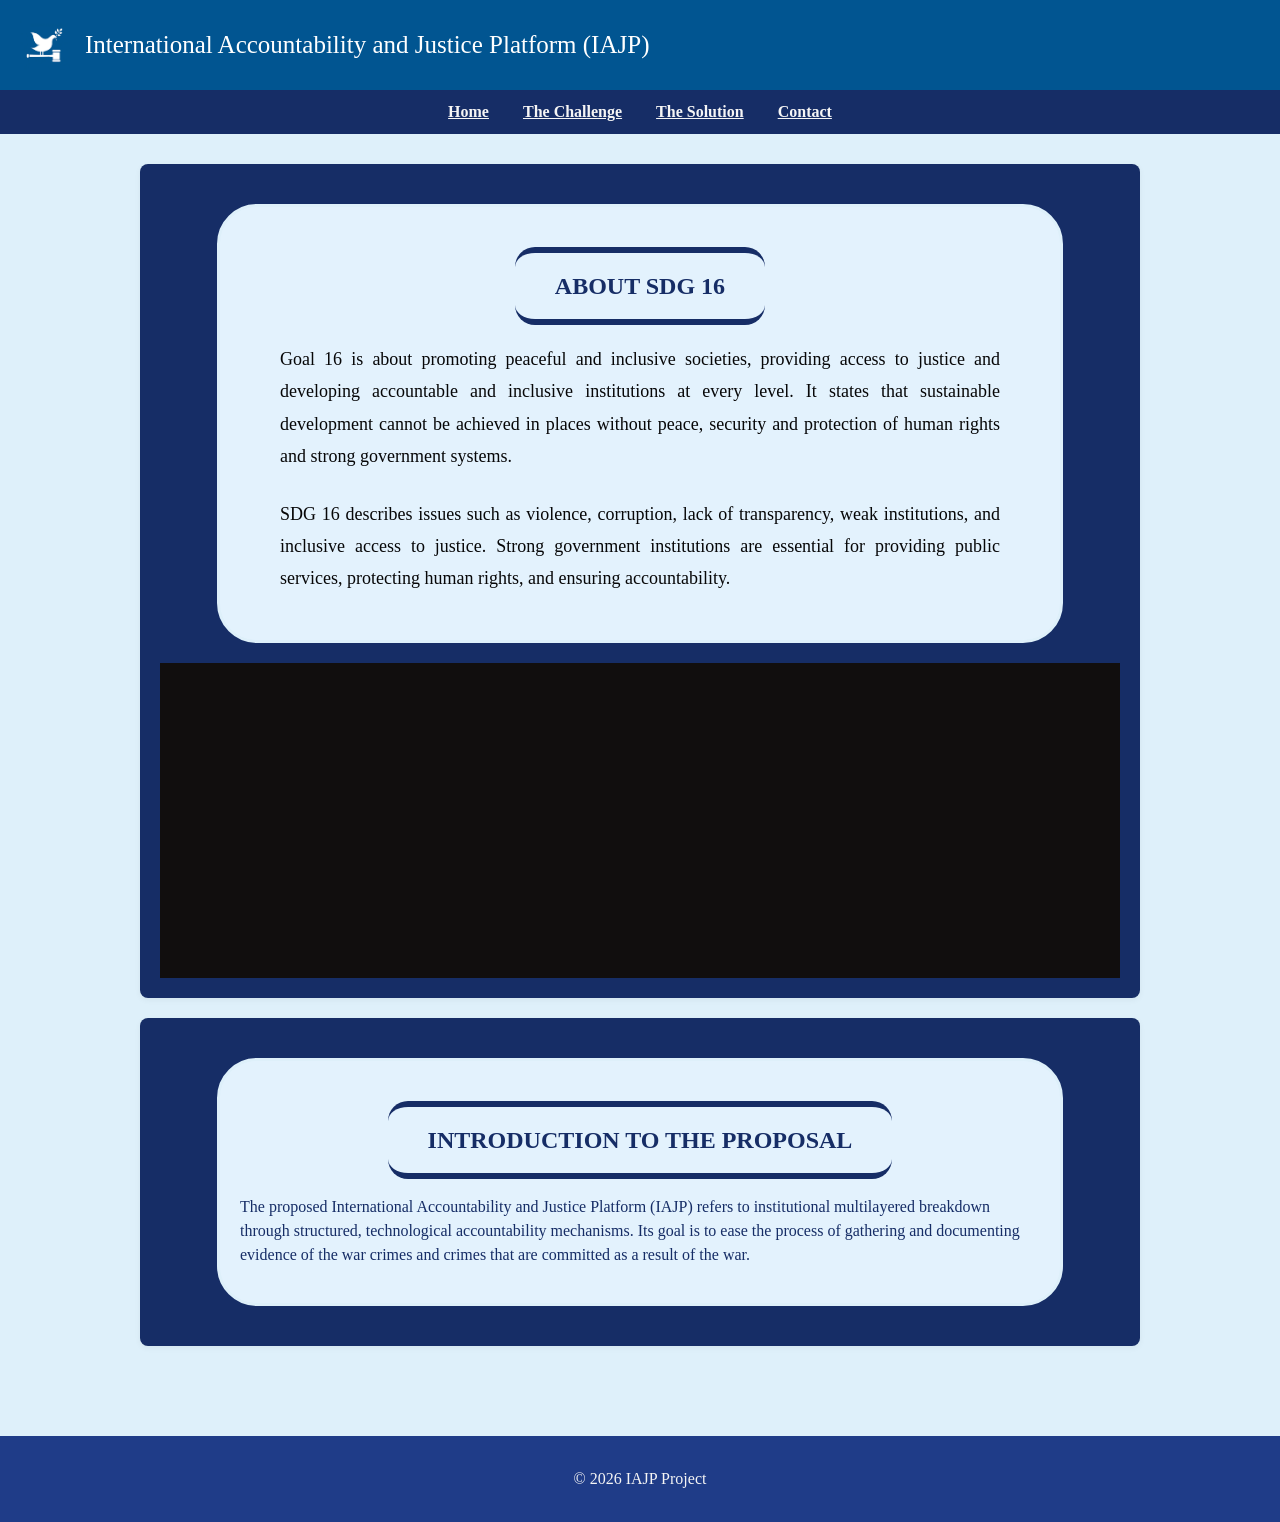
<file: index.html>
<!DOCTYPE html>
<html lang="en">
<head>
    <title>IAJP|Home</title>
    <meta charset="UTF-8">
    <meta name="keywords" content="SDG 16, Ukraine, justice, accountability, war crimes, United Nations">
    <meta name="description" content="International Accountability and Justice Platform supporting SDG 16 Peace, Justice and Strong Institutions.">
    <meta name="authors" content="Mariia Skrypnyk, Courtney Omosigho, 
Klaudija Stankeviciute">

<link rel="stylesheet" href="styles.css"/>

<style>
        .text-section p {
            line-height: 1.8;
            margin-bottom: 25px;
            text-align: justify;
            font-size: 18px;
            color: #070708;
            padding: 0 40px; 
        }
    </style>

</head>
 <body>
    <header>
  <div class="logo-group">
    <img src="images/sdg16_logo.png" alt="Logo" class="header-logo">
    <span class="logo-text">International Accountability and Justice Platform (IAJP)</span>
  </div>
    
     </header>

      <nav>
      <a href="index.html/">Home</a> 
      <a href="pages/The-Challenge.html">The Challenge</a> 
      <a href="pages/The-Solution.html">The Solution</a> 
      <a href="pages/Contact.html">Contact</a>
    </nav>

    <main>
      <section>
<div class="content-box text-section">
  <div class="header-wrapper">
  <h2 class="main-header">About SDG 16</h2>
  </div>

   <p>
          Goal 16 is about promoting peaceful and inclusive societies, providing
          access to justice and developing accountable and inclusive
          institutions at every level. It states that sustainable development
          cannot be achieved in places without peace, security and protection of
          human rights and strong government systems.
        </p>

    <p>
          SDG 16 describes issues such as violence, corruption, lack of
          transparency, weak institutions, and inclusive access to justice.
          Strong government institutions are essential for providing public
          services, protecting human rights, and ensuring accountability.
        </p>
</div>

<div class="video-section">
  <div class="video-container">
    <iframe src="https://www.youtube.com/embed/PO_1m9dZIC0?si=cVe6Nl0nDcdjWY-M" frameborder="0" allowfullscreen></iframe>
  </div>
</div>

  </section> 
  <section>
    <div class="content-box">
    <div class="header-wrapper">
        <h2 class="main-header">Introduction to the Proposal</h2>
  </div>
        <p>
          The proposed International Accountability and Justice Platform (IAJP)
          refers to institutional multilayered breakdown through structured,
          technological accountability mechanisms. Its goal is to ease the
          process of gathering and documenting evidence of the war crimes and
          crimes that are committed as a result of the war.
        </p>
      </section>
    </main>

    <footer>
      <p>© 2026 IAJP Project</p>
    </footer>
  </body>
</html>
</file>
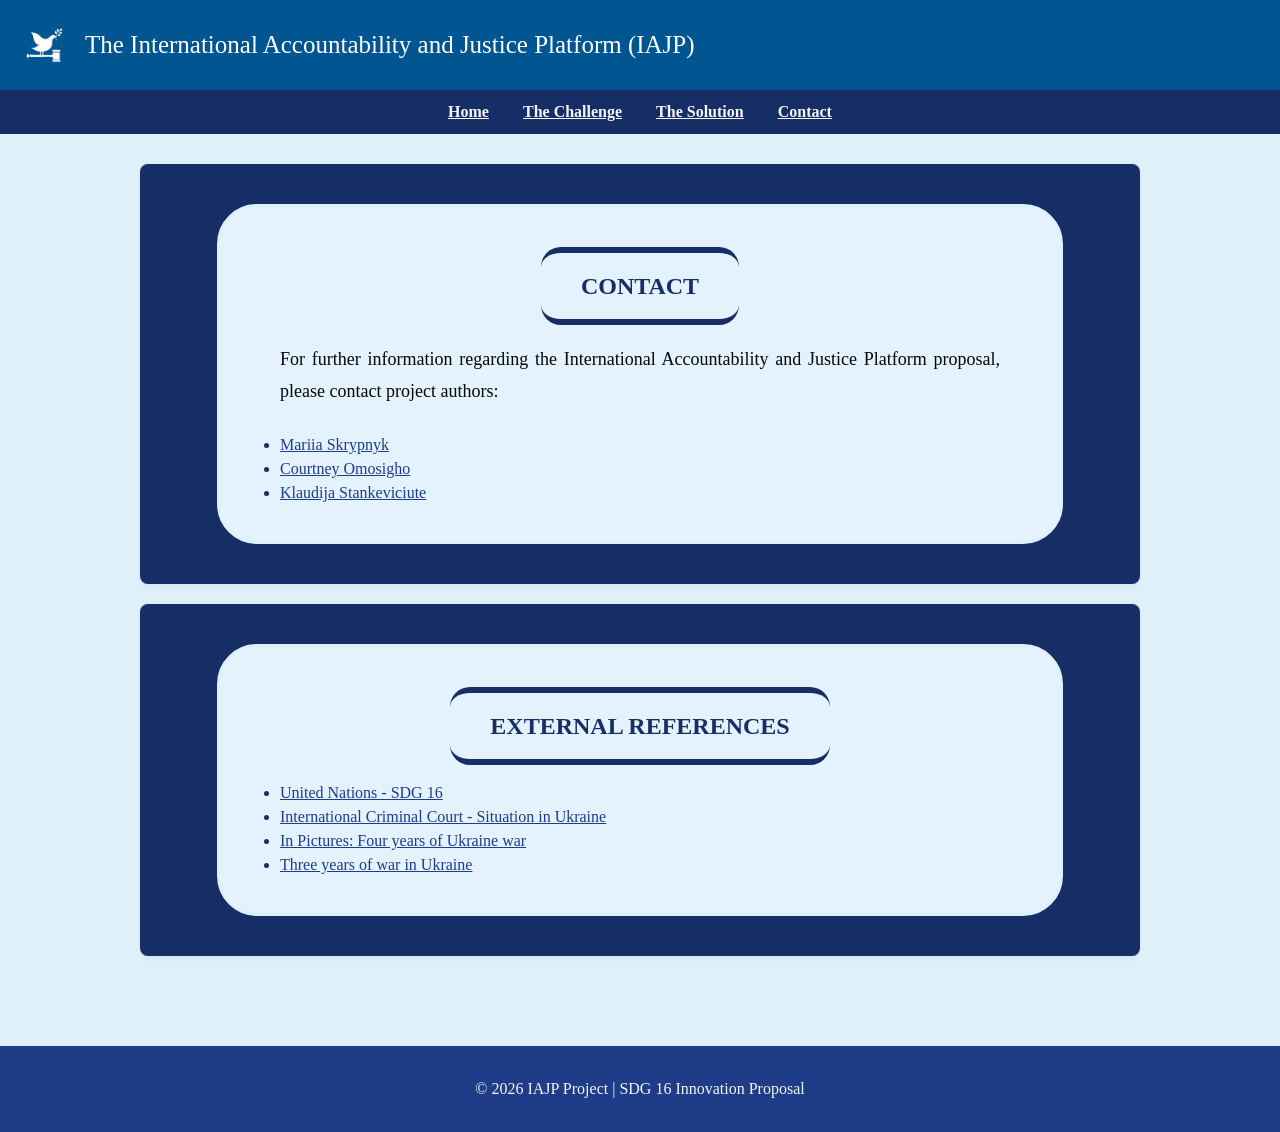
<file: pages/Contact.html>
<!DOCTYPE html>
<html lang="en">
<head>
    <title>IAJP|The Challenge</title>
    <meta charset="UTF-8">
    <meta name="keywords" content="SDG 16, Ukraine, justice, accountability, war crimes, United Nations">
    <meta name="description" content="International Accountability and Justice Platform supporting SDG 16 Peace, Justice and Strong Institutions.">
    <meta name="authors" content="Mariia Skrypnyk, Courtney Omosigho, 
Klaudija Stankeviciute">

<link rel="stylesheet" href="../styles.css"/>

<style>
        .text-section p {
            line-height: 1.8;
            margin-bottom: 25px;
            text-align: justify;
            font-size: 18px;
            color: #070708;
            padding: 0 40px; 
        }
    </style>

</head>
 <body>
    <header>
      <div class="logo-group">
    <img src="../images/sdg16_logo.png" alt="Logo" class="header-logo">
    <span class="logo-text">The International Accountability and Justice Platform (IAJP)</span>
  </div>
     </header>

      <nav>
      <a href="../index.html">Home</a> 
      <a href="The-Challenge.html">The Challenge</a> 
      <a href="The-Solution.html">The Solution</a> 
      <a href="Contact.html">Contact</a>
    </nav>

     <main>
      <section>
        <div class="content-box text-section">
    <div class="header-wrapper">
        <h2 class="main-header">Contact</h2>
  </div>
        <p>
          For further information regarding the International Accountability and
          Justice Platform proposal, please contact project authors:
        </p>
        <ul>
          <li>
            <a href="mailto:mariia.skrypnyk2@mail.dcu.ie"> Mariia Skrypnyk </a>
          </li>
          <li>
            <a href="mailto:courtney.omosigho2@mail.dcu.ie">
              Courtney Omosigho
            </a>
          </li>
          <li>
            <a href="mailto:klaudija.stankeviciute2@mail.dcu.ie">
              Klaudija Stankeviciute
            </a>
          </li>
        </ul>
      </section>

      <section>
        <div class="content-box text-section">
    <div class="header-wrapper">
        <h2 class="main-header">External References</h2>
  </div>
        <ul>
          <li>
            <a
              href="https://www.un.org/sustainabledevelopment/peace-justice/"
              target="_blank"
            >
              United Nations - SDG 16
            </a>
          </li>
          <li>
            <a
              href="https://www.icc-cpi.int/situations/ukraine"
              target="_blank"
            >
              International Criminal Court - Situation in Ukraine
            </a>
          </li>
          <li>
            <a
            href="https://www.aljazeera.com/gallery/2026/2/24/four-years-of-war-in-ukraine-in-pictures">
          In Pictures: Four years of Ukraine war
        </a>
        </li>
        <li>
          <a
        href="https://www.theguardian.com/world/gallery/2025/feb/24/three-years-of-war-in-ukraine-in-pictures">
          Three years of war in Ukraine
      </li>
        </ul>
      </section>
    </main>

    <footer>
      <p>© 2026 IAJP Project | SDG 16 Innovation Proposal</p>
    </footer>
  </body>
</html>
</file>
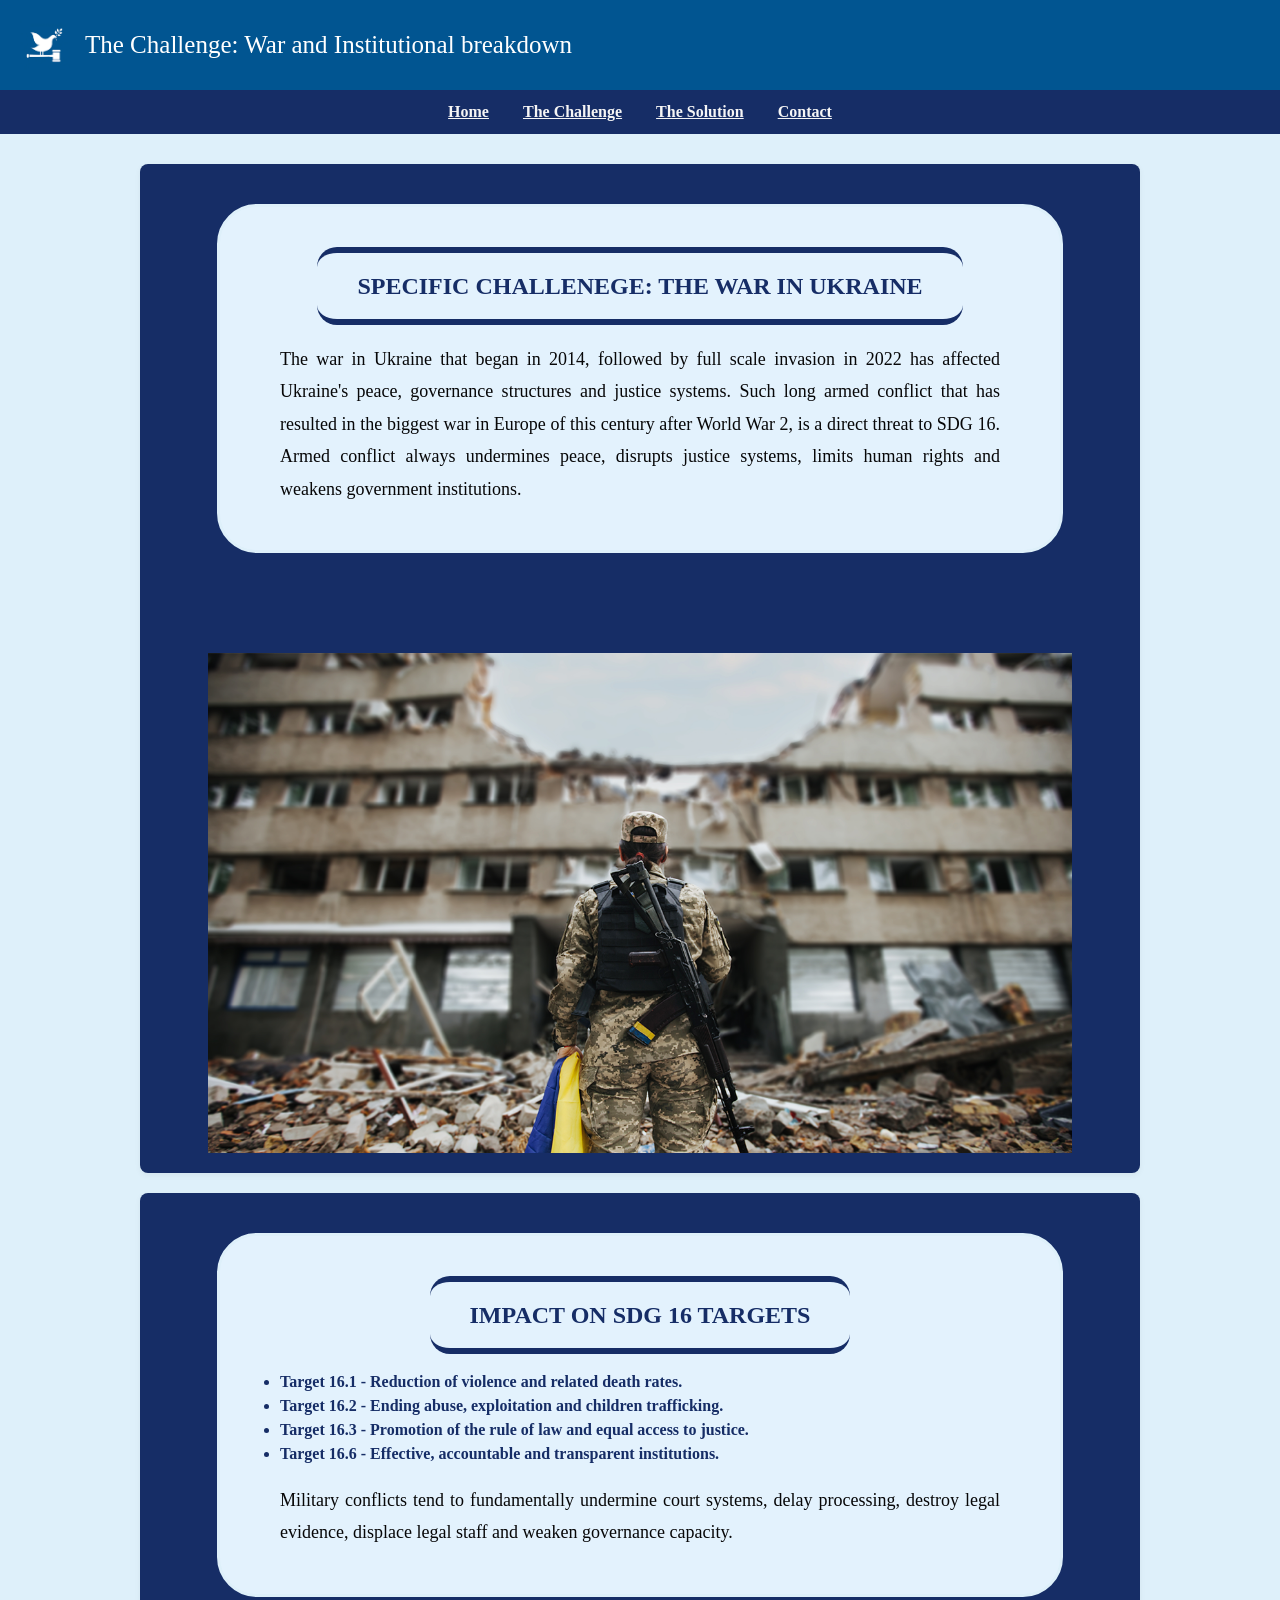
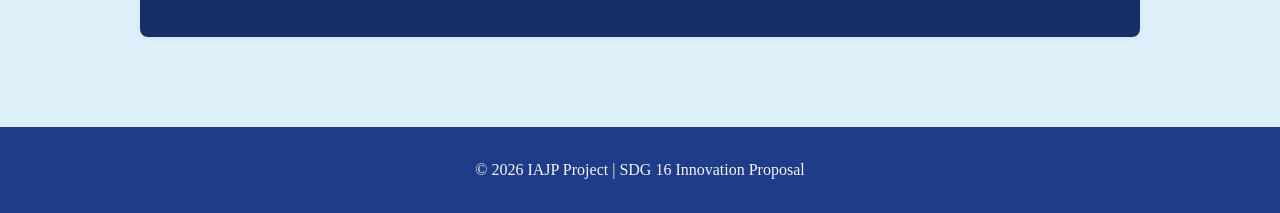
<file: pages/The-Challenge.html>
<!DOCTYPE html>
<html lang="en">
<head>
    <title>IAJP|The Challenge</title>
    <meta charset="UTF-8">
    <meta name="keywords" content="SDG 16, Ukraine, justice, accountability, war crimes, United Nations">
    <meta name="description" content="International Accountability and Justice Platform supporting SDG 16 Peace, Justice and Strong Institutions.">
    <meta name="authors" content="Mariia Skrypnyk, Courtney Omosigho, 
Klaudija Stankeviciute">

<link rel="stylesheet" href="../styles.css"/>

<style>
        .text-section p {
            line-height: 1.8;
            margin-bottom: 25px;
            text-align: justify;
            font-size: 18px;
            color: #070708;
            padding: 0 40px; 
        }
    </style>

</head>
 <body>
    <header>
      <div class="logo-group">
    <img src="../images/sdg16_logo.png" alt="Logo" class="header-logo">
    <span class="logo-text">The Challenge: War and Institutional breakdown</span>
  </div>
     </header>

      <nav>
      <a href="../index.html">Home</a> 
      <a href="The-Challenge.html">The Challenge</a> 
      <a href="The-Solution.html">The Solution</a> 
      <a href="Contact.html">Contact</a>
    </nav>

    <main>
      <section class="challenge-section">
        <div class="content-box text-section">
            <div class="header-wrapper">
  <h2 class="main-header">Specific Challenege: The War in Ukraine</h2>
        </div>

        <p>
          The war in Ukraine that began in 2014, followed by full scale invasion
          in 2022 has affected Ukraine's peace, governance structures and
          justice systems. Such long armed conflict that has resulted in the
          biggest war in Europe of this century after World War 2, is a direct
          threat to SDG 16.

          Armed conflict always undermines peace, disrupts justice systems,
          limits human rights and weakens government institutions.
        </p>
</div>

<div class="scroller">
<div class="scroller-item"><img src="../images/4.png" alt="Standing infront of a demonlished building"></div>
<div class="scroller-item"><img src="../images/guardian 2.webp" alt="Volodymyr Zelenskyy with German soldiers"></div>
<div class="scroller-item"><img src="../images/guardian 5.png" alt="Destroyed buildings in Chasiv Yar, Donetsk"></div>
<div class="scroller-item"><img src="../images/1.png" alt="Ukraines try to flee under a bridge"></div>
<div class="scroller-item"><img src="../images/2.png" alt="Police officer in front of a burning building"></div>
<div class="scroller-item"><img src="../images/3.png" alt="A man plants between Russian tanks"></div>
<div class="scroller-item"><img src="../images/guardian 4.png" alt="memorial wall dedicated to defenders of Ukraine in Kyiv"></div>
<div class="scroller-item"><img src="../images/guardian 3.png" alt="At a cemetery in Kharkiv"></div> 
</div>
      </section>

      <section>
         <div class="content-box text text-section">
            <div class="header-wrapper">
  <h2 class="main-header">Impact on SDG 16 Targets</h2>
        </div>
        <ul>
          <li>
            <b>Target 16.1 - Reduction of violence and related death rates.</b>
          </li>
          <li>
            <b>Target 16.2 - Ending abuse, exploitation and children trafficking.</b>
          </li>
          <li>
            <b>Target 16.3 - Promotion of the rule of law and equal access to
            justice.</b>
          </li>
          <li>
            <b>Target 16.6 - Effective, accountable and transparent institutions.</b>
          </li>
        </ul>

        <p>
          Military conflicts tend to fundamentally undermine court systems,
          delay processing, destroy legal evidence, displace legal staff and
          weaken governance capacity.
        </p>
      </section>
    </main>

    <footer>
      <p>© 2026 IAJP Project | SDG 16 Innovation Proposal</p>
    </footer>
  </body>
</html>
</file>
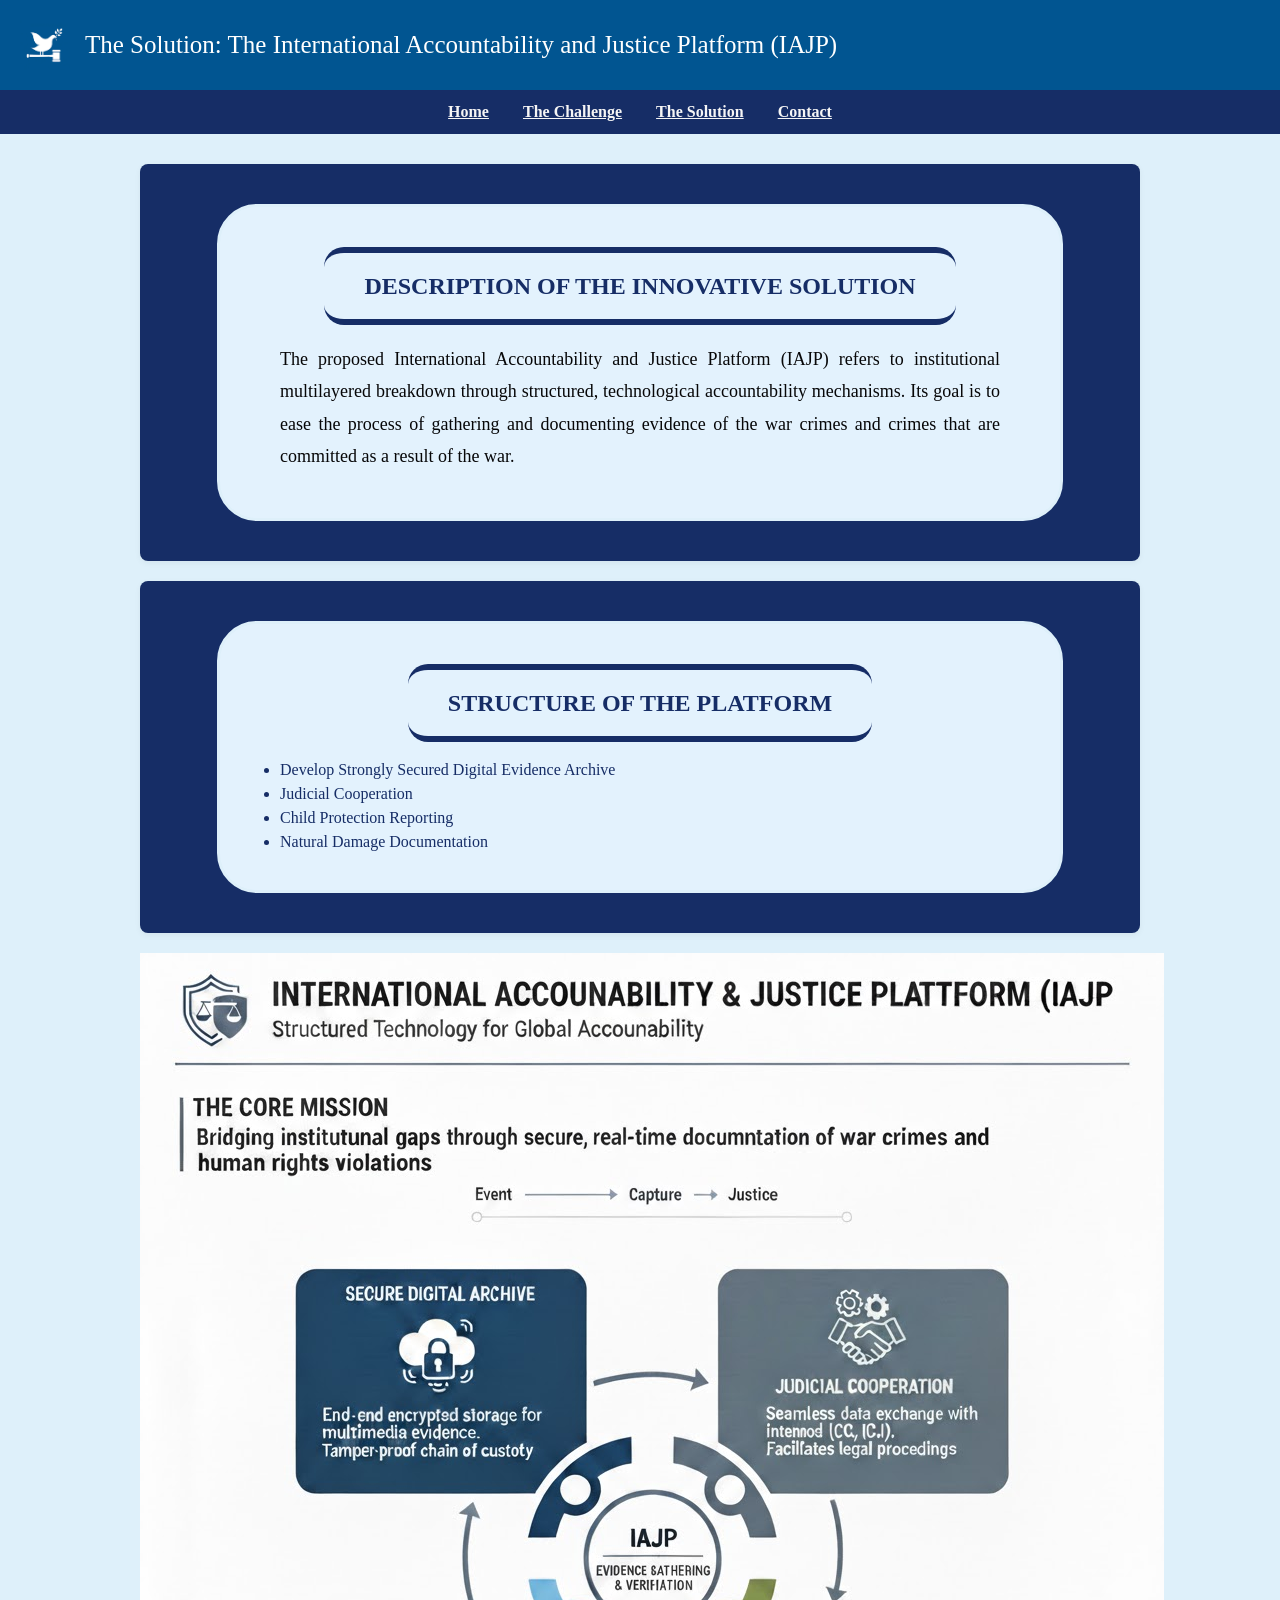
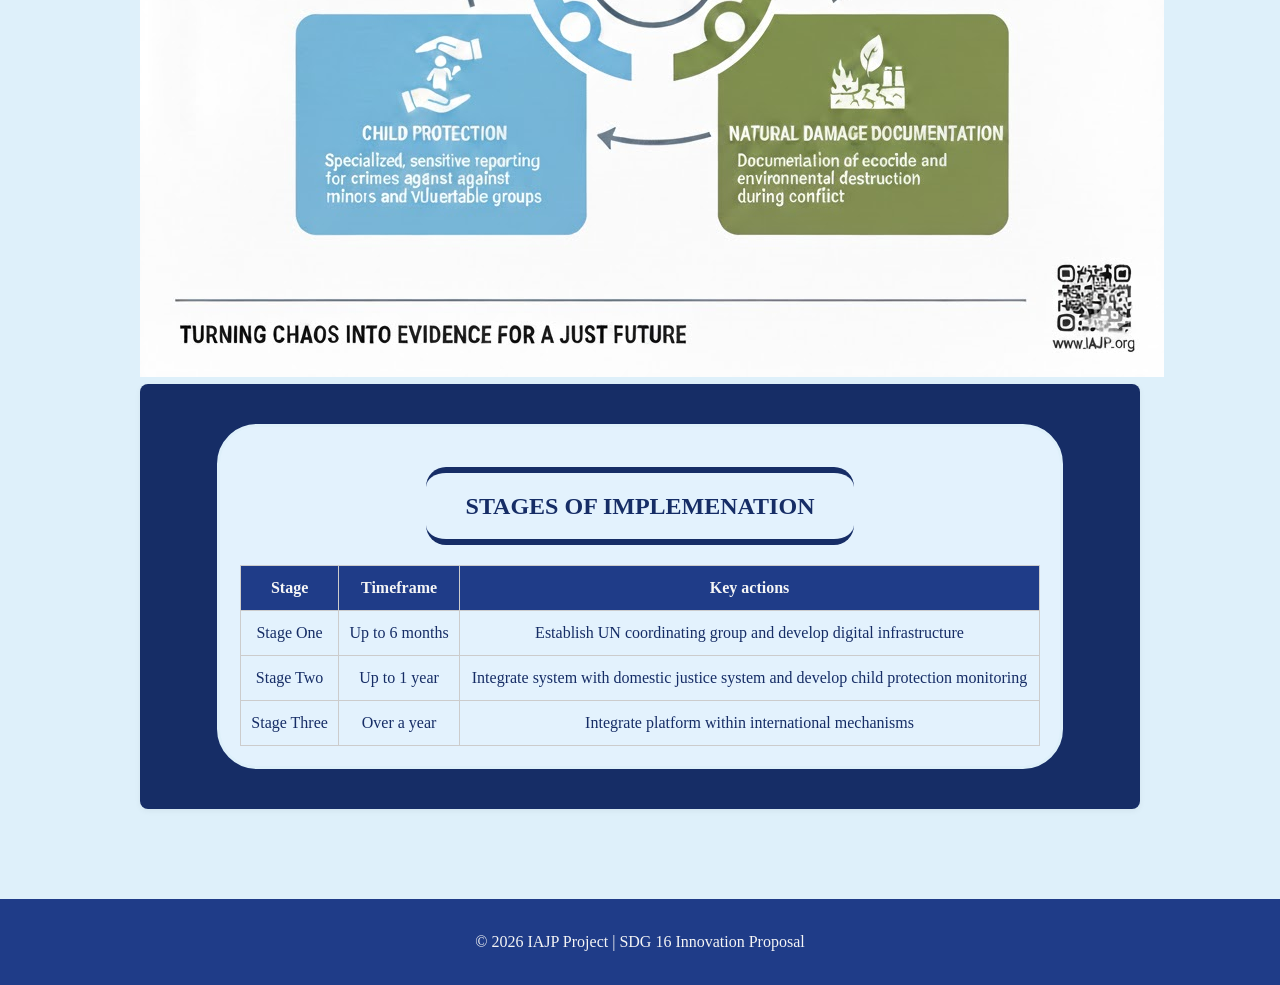
<file: pages/The-Solution.html>
<!DOCTYPE html>
<html lang="en">
<head>
    <title>IAJP|The Challenge</title>
    <meta charset="UTF-8">
    <meta name="keywords" content="SDG 16, Ukraine, justice, accountability, war crimes, United Nations">
    <meta name="description" content="International Accountability and Justice Platform supporting SDG 16 Peace, Justice and Strong Institutions.">
    <meta name="authors" content="Mariia Skrypnyk, Courtney Omosigho, 
Klaudija Stankeviciute">

<link rel="stylesheet" href="../styles.css"/>

<style>
        .text-section p {
            line-height: 1.8;
            margin-bottom: 25px;
            text-align: justify;
            font-size: 18px;
            color: #070708;
            padding: 0 40px; 
        }
    </style>

</head>
 <body>
    <header>
   <div class="logo-group">
    <img src="../images/sdg16_logo.png" alt="Logo" class="header-logo">
    <span class="logo-text">The Solution: The International Accountability and Justice Platform (IAJP)</span>
  </div>
     </header>

      <nav>
      <a href="../index.html">Home</a> 
      <a href="The-Challenge.html">The Challenge</a> 
      <a href="The-Solution.html">The Solution</a> 
      <a href="Contact.html">Contact</a>
    </nav>

 <main>
      <section>
    <div class="content-box text-section">
    <div class="header-wrapper">
    <h2 class="main-header">Description of the Innovative Solution</h2>
  </div>
        <p>
          The proposed International Accountability and Justice Platform (IAJP)
          refers to institutional multilayered breakdown through structured,
          technological accountability mechanisms. Its goal is to ease the
          process of gathering and documenting evidence of the war crimes and
          crimes that are committed as a result of the war.
        </p>
      </section>

      <section>
    <div class="content-box text-section">
    <div class="header-wrapper">
        <h2 class="main-header">Structure of the Platform</h2>
  </div>
        <ul>
          <li>Develop Strongly Secured Digital Evidence Archive</li>
          <li>Judicial Cooperation</li>
          <li>Child Protection Reporting</li>
          <li>Natural Damage Documentation</li>
        </ul>
      </section>

<img src="../images/infographic.jpg" class="plain-info-img">
     
      <section>
    <div class="content-box text-section">
    <div class="header-wrapper">
        <h2 class="main-header">Stages of Implemenation</h2>
  </div>
        <table border="1">
          <tr>
            <th>Stage</th>
            <th>Timeframe</th>
            <th>Key actions</th>
          </tr>
          <tr>
            <td>Stage One</td>
            <td>Up to 6 months</td>
            <td>
              Establish UN coordinating group and develop digital infrastructure
            </td>
          </tr>
          <tr>
            <td>Stage Two</td>
            <td>Up to 1 year</td>
            <td>
              Integrate system with domestic justice system and develop child
              protection monitoring
            </td>
          </tr>
          <tr>
            <td>Stage Three</td>
            <td>Over a year</td>
            <td>Integrate platform within international mechanisms</td>
          </tr>
        </table>
      </section>
    </main>

    <footer>
      <p>© 2026 IAJP Project | SDG 16 Innovation Proposal</p>
    </footer>
  </body>
</html>
</file>
<file: styles.css>
body {
    margin: 0;
    font-family: 'Times New Roman', Times, serif;
    font: size 26px;
    line-height: 1.5;
    background-color: #def0fa;
    color: #222;
}

header {
    background-color: #015591;
    padding: 20px;
    text-align: center;
}

nav{
    background-color: #162d66;
    color: whitesmoke;
    padding: 10px;
    text-align: center;
}
nav a{
    color: whitesmoke;
    text-decoration: underline;
    margin: 0 15px;
    font-weight: bold;
}
nav a:hover{
    text-decoration: underline;
    color: #ffd700;
}
main{
    padding: 30px;
    max-width: 1000px;
    margin: auto;
}

h2{
    color: #162d66;
    margin-top: 30px;
}

footer{
    background-color: #1f3c88;
    color: whitesmoke;
    text-align: center;
    padding: 15px;
    margin-top: 40px;
}

table{
    width: 100%;
    border-collapse: collapse;
    margin-top: 20px;
    }

    table th, table td{
        border: 1px solid #ccc;
        padding: 10px;
        text-align: center;
    }

    table th{
        background-color: #1f3c88;
        color: whitesmoke;
    }

section{
    background-color: #162d66;
    padding: 20px;
    margin-bottom: 20px;
    border-radius: 8px;
    box-shadow: 0 2px 6px rgba(0, 0, 0, 0.05);
}

a {
    color: #1f3c88;
}
a:hover{
    color: #ffd700;
}

.text-section p {
  line-height: 1.8; 
  margin-bottom: 25px; 
  text-align: justify; 
  font-size: 18px;
  color: #000000;
}

.content-box {
  max-width: 800px;    
  margin: 20px auto;   
  padding: 20px;       
  border-radius: 10px;
  border: 3px solid #def0fa; 
  background-color:#e3f2fd; 
  border-radius: 40px;
  color: #162d66;
}

.content-wrapper {
  display: flex;
  align-items: center;       
  gap: 20px;                                           
  padding: 20px;     
  border-radius: 12px;
}

.header-wrapper {
  display: flex;
  justify-content: center;
  width: 100%;
  margin-top: 20px; 
  margin-bottom: 0;
}

.main-header {
background-color: #e3f2fd; 
border-bottom: 6px solid #162d66;
border-top: 6px solid #162d66;
border-radius: 20px;
display: inline-block; 
padding: 15px 40px;
font-family: 'Times New Roman', serif;
text-transform: uppercase;
margin-bottom: 0;
margin-top: 0;
}

.scroller {
  flex-shrink: 0;
  width: 90%;
  height: 500px;
  overflow-x: scroll;
  display: flex;
  border: 4px solid #def0fa(211, 6, 6);
  scroll-snap-type: x mandatory;
  margin-top: 50px;
}
.scroller-item {
  flex: 0 0 100%;
  width: 100%;
  Height: 100%;
  object-fit:cover;
}

.scroller-item img {
  width: 100%;      
  height: 100%;      
  object-fit: cover; 
}

.video-section {
  background-color: #110e0e; 
}

.video-container iframe {
  width: 100%;
  height: 315px;
  display: block;
}

.logo-banner {
  position: fixed; 
  top: 0;
  left: 0;
  width: 100%;
  z-index: 1000;
  background-color: #015591; 
  padding: 10px 20px;
  display: flex;
  align-items: center;
}

.logo-group {
  display: flex;
  align-items: center; 
  background-color: #015591; 
}

.header-logo {
  height: 50px; 
  width: auto;
  display: block;
}

.logo-text {
  color: white;
  font-family: serif; 
  font-size: 25px;    
  padding: 0 15px;   
  height: 50px;       
  
  
  display: flex;
  align-items: center;
}

.challenge-section {
  display: flex;
  flex-direction: column; 
  align-items: center;    
  gap: 30px;              
}
</file>
